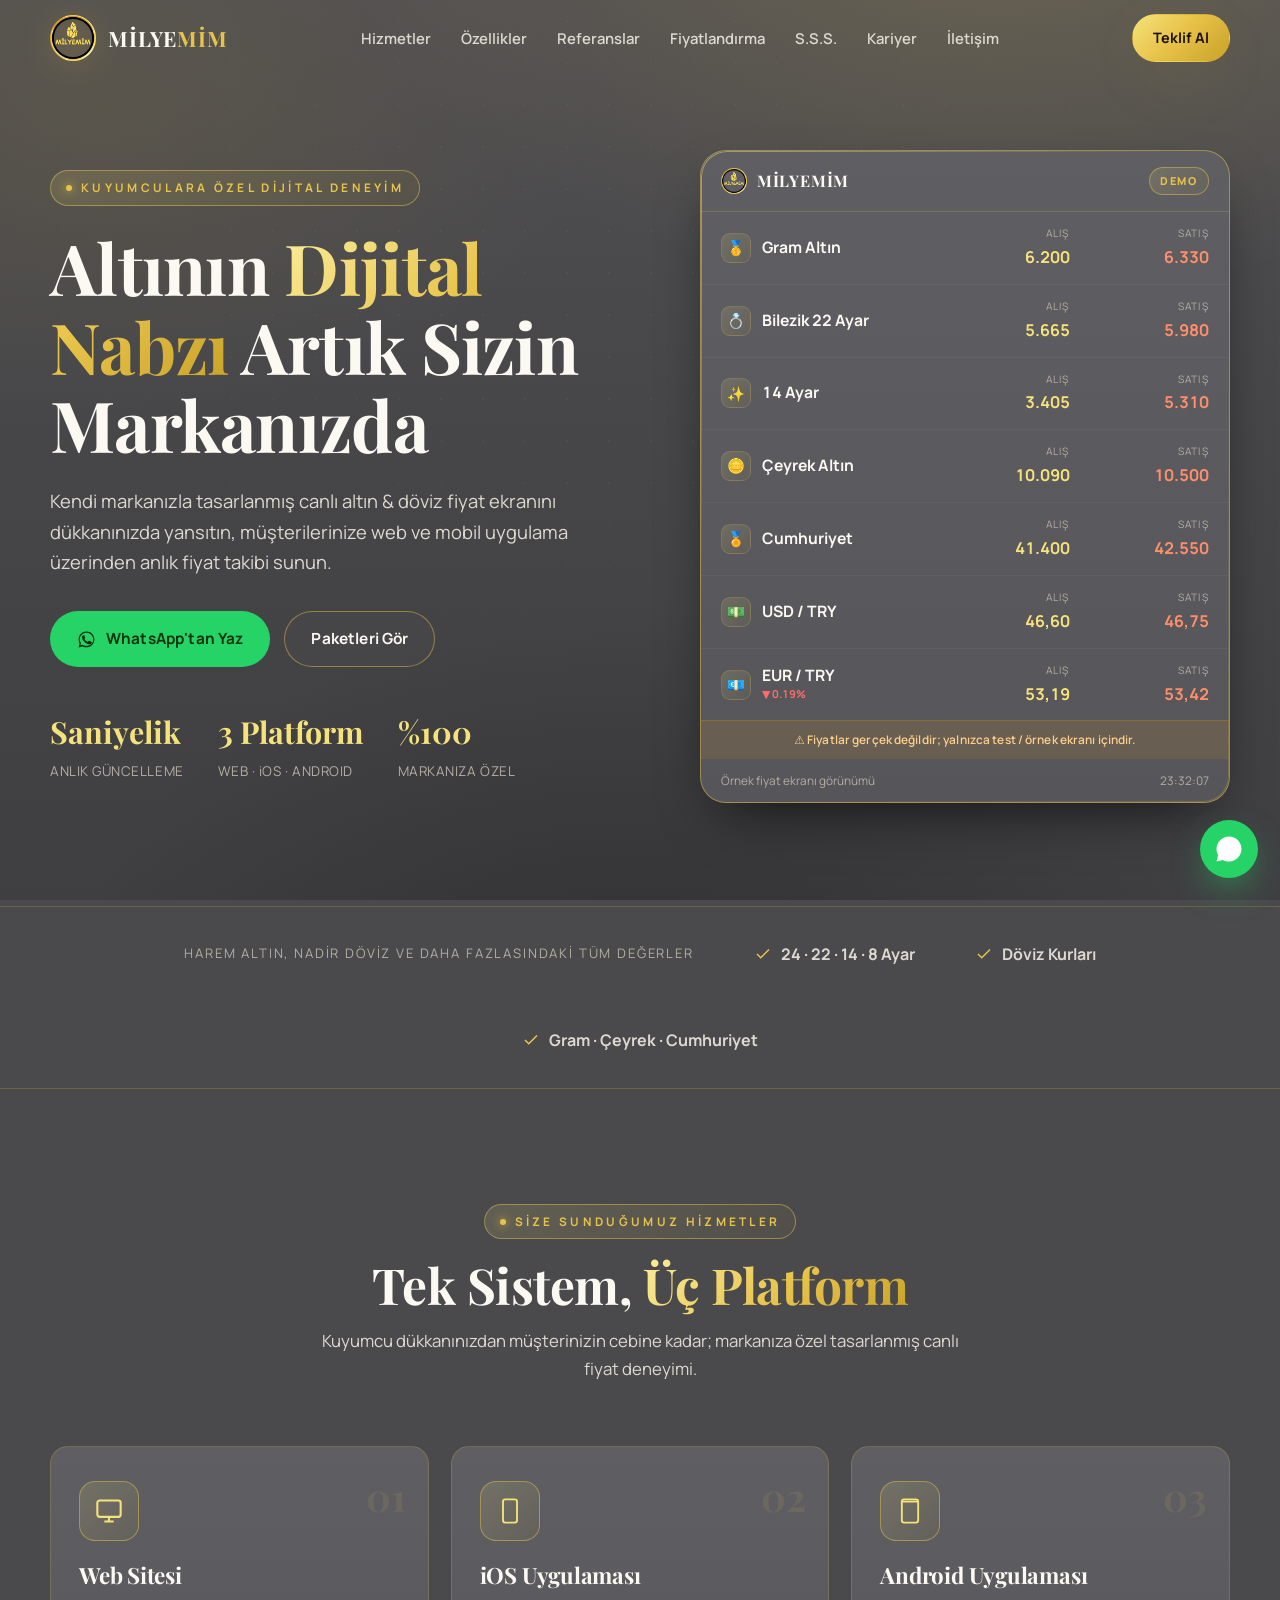
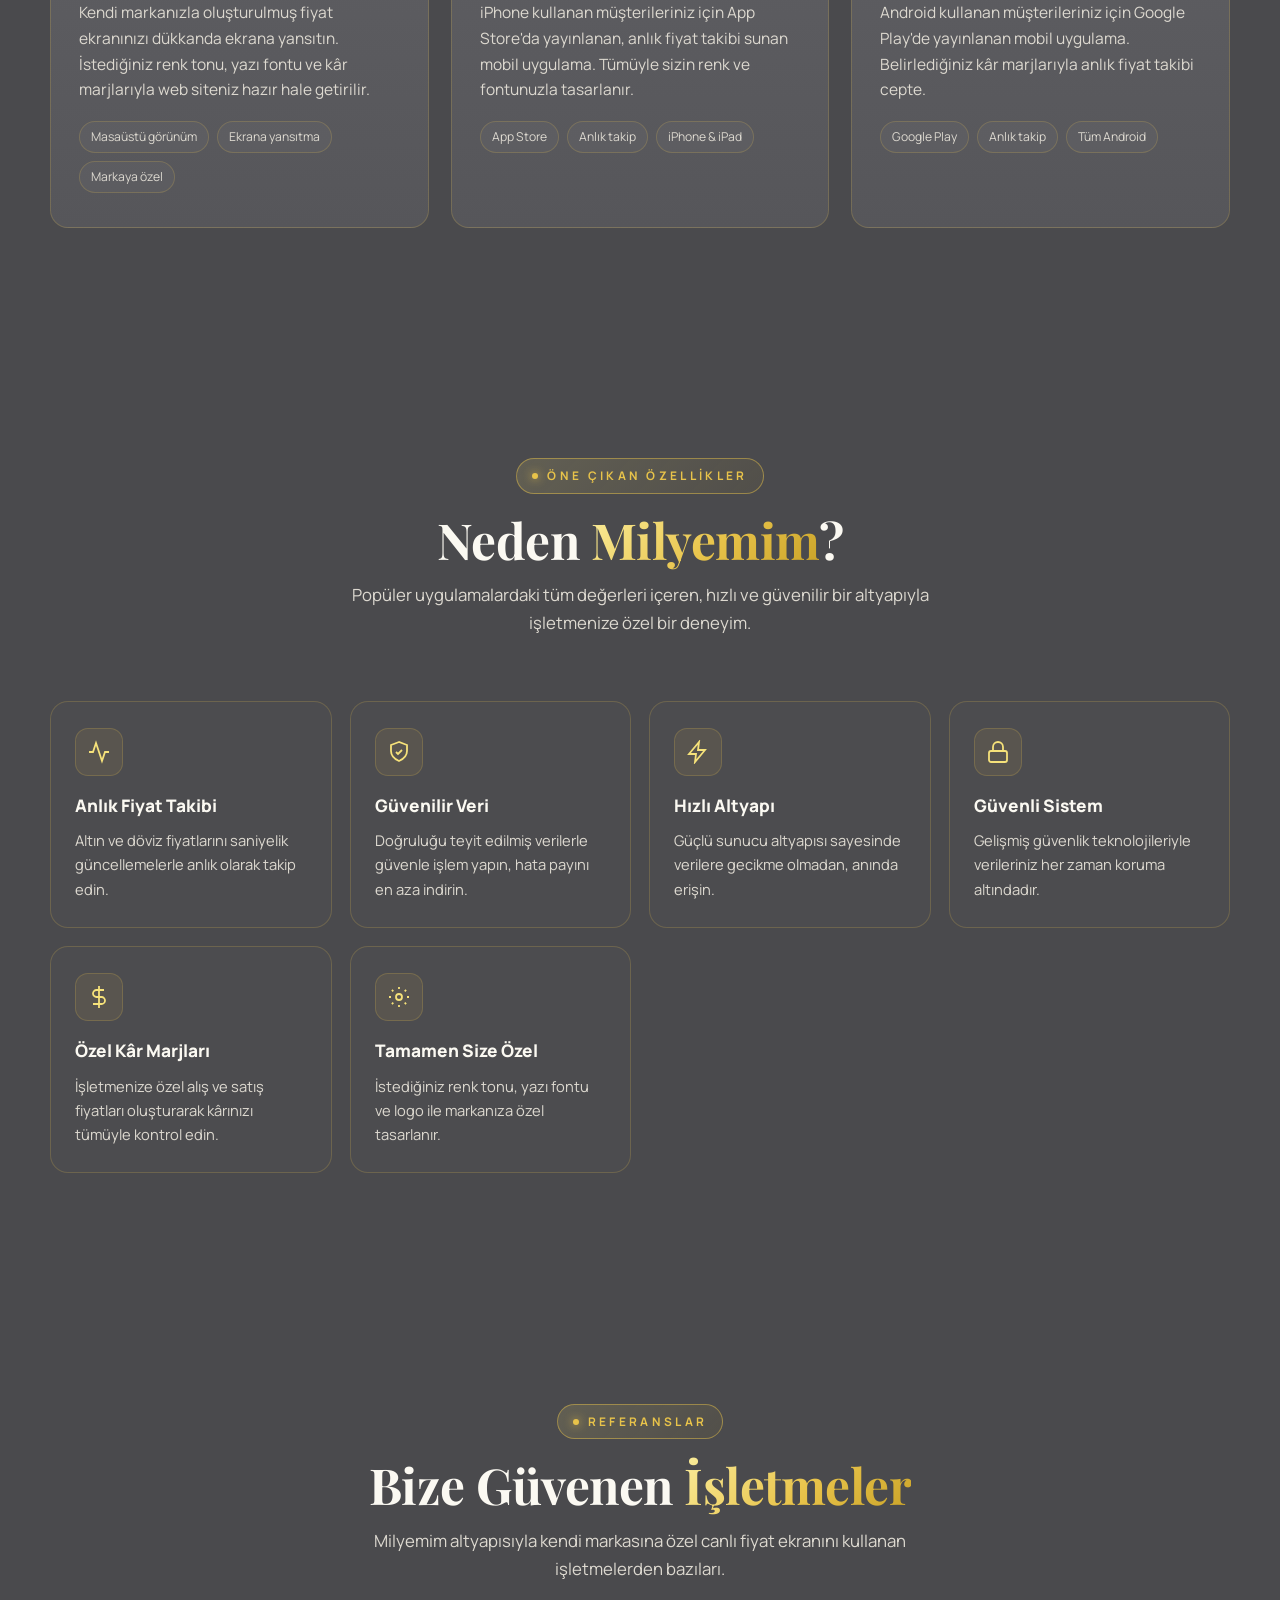
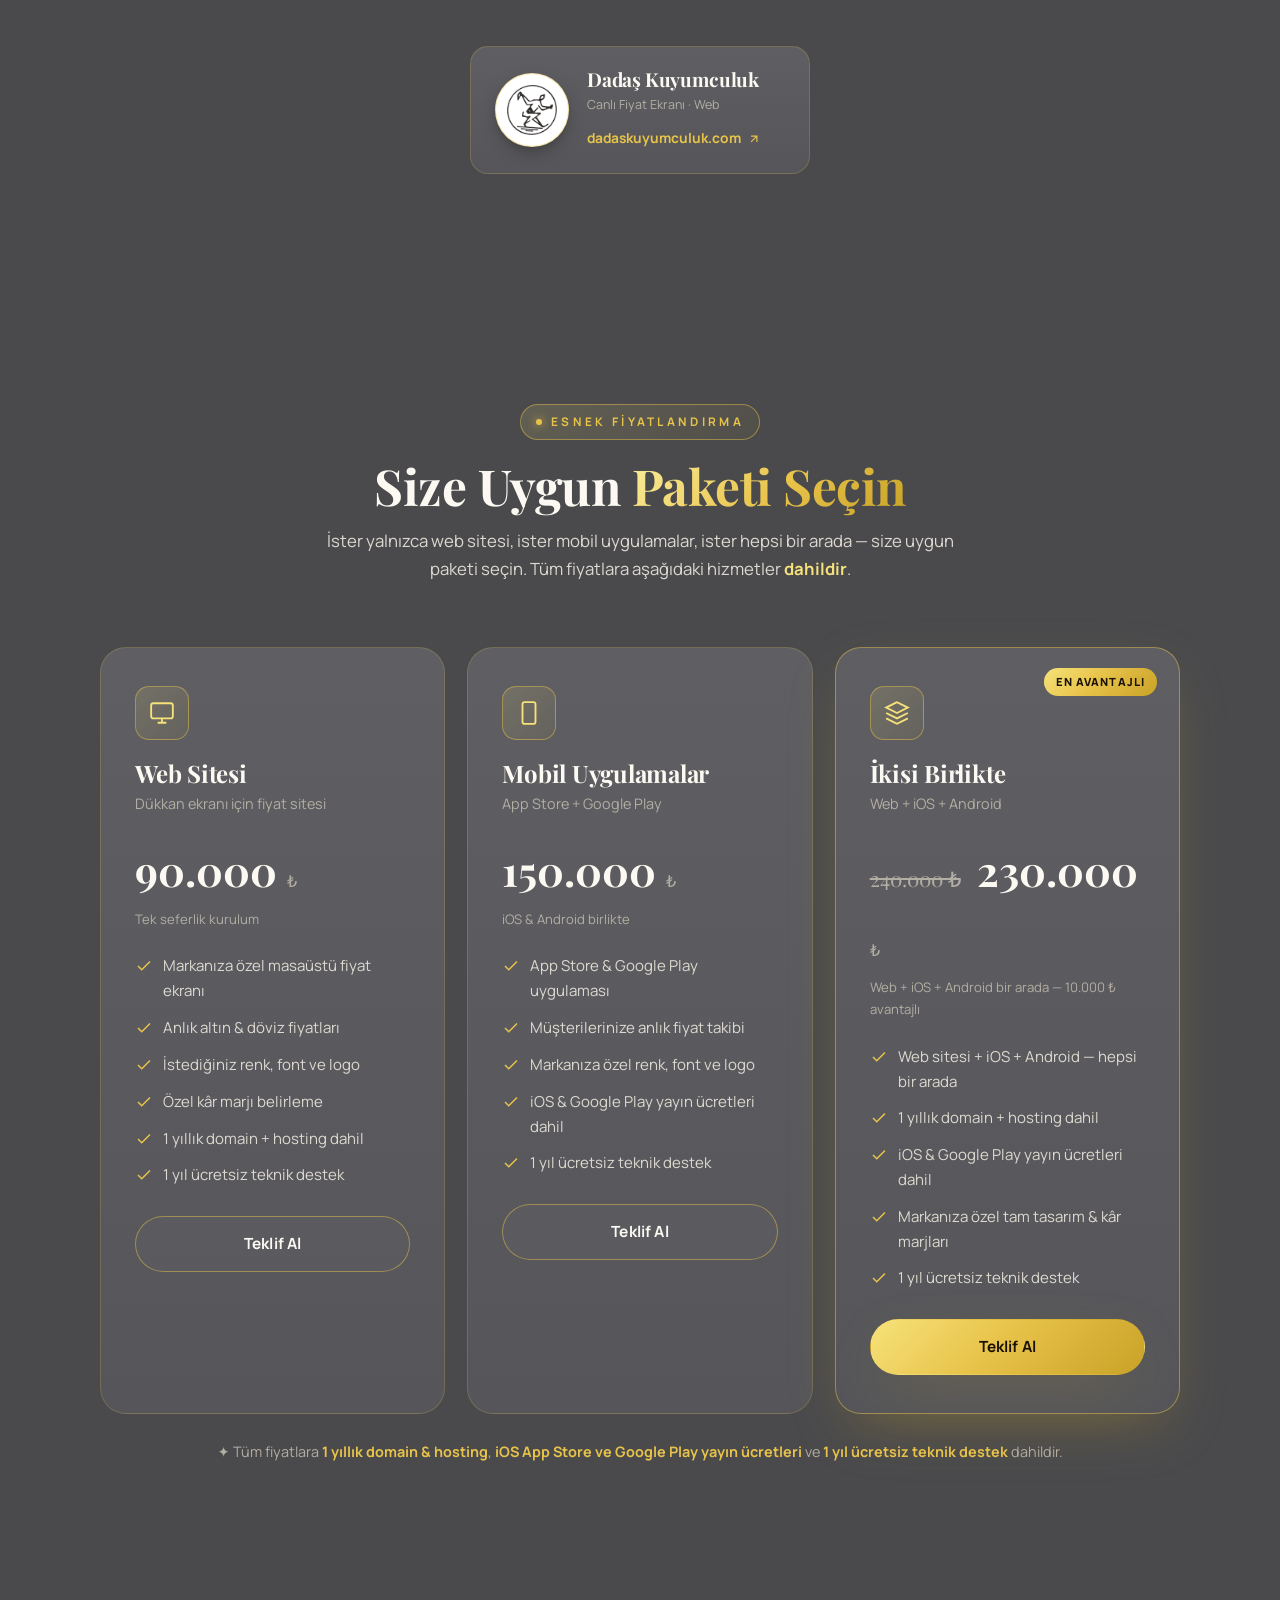
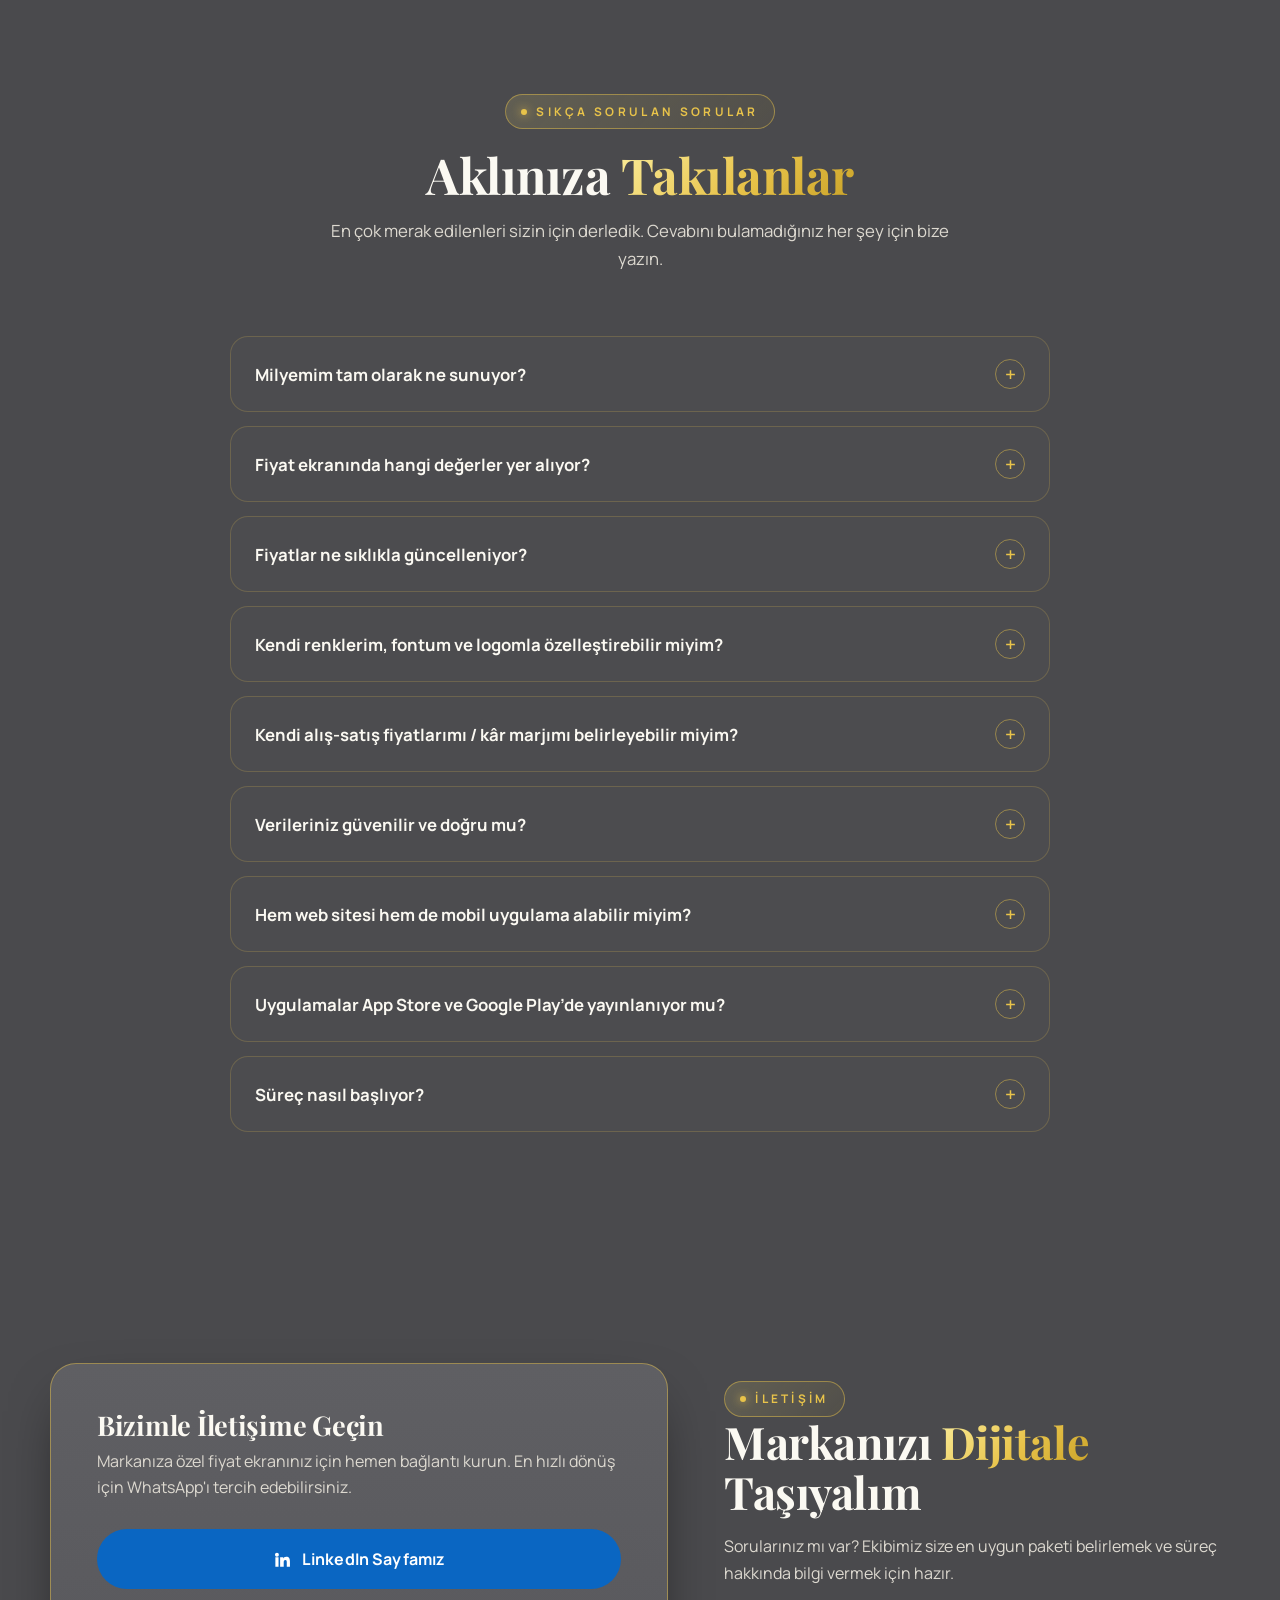
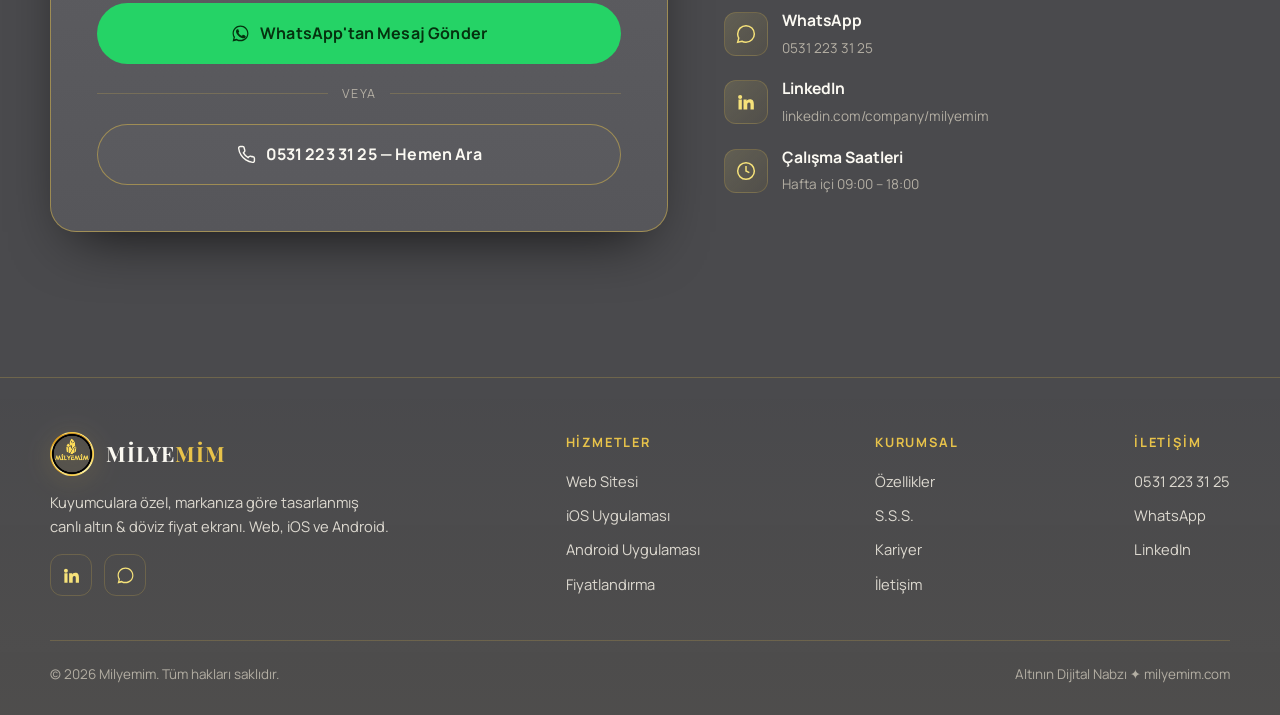
<file: index.html>
<!DOCTYPE html>
<html lang="tr">
<head>
<meta charset="UTF-8" />
<meta name="viewport" content="width=device-width, initial-scale=1.0" />
<title>Milyemim — Altının Dijital Nabzı | Kuyumculara Özel Canlı Fiyat Ekranı</title>
<meta name="description" content="Milyemim; kuyumculara özel, markanıza göre tasarlanmış canlı altın ve döviz fiyat ekranı. Web sitesi, iOS ve Android uygulaması ile saniyelik anlık fiyat takibi ve özel kâr marjları." />
<meta name="theme-color" content="#0a0a0b" />
<link rel="icon" type="image/png" href="favicon.png" />
<link rel="apple-touch-icon" href="favicon.png" />

<!-- Open Graph -->
<meta property="og:title" content="Milyemim — Altının Dijital Nabzı" />
<meta property="og:description" content="Kuyumculara özel canlı altın & döviz fiyat ekranı. Web sitesi, iOS ve Android uygulaması." />
<meta property="og:type" content="website" />
<meta property="og:image" content="favicon.png" />

<link rel="preconnect" href="https://fonts.googleapis.com" />
<link rel="preconnect" href="https://fonts.gstatic.com" crossorigin />
<link href="https://fonts.googleapis.com/css2?family=Manrope:wght@400;500;600;700;800&family=Playfair+Display:wght@600;700;800&display=swap" rel="stylesheet" />
<link rel="stylesheet" href="styles.css?v=2" />
</head>
<body>

<!-- ===================== NAV ===================== -->
<header class="nav" id="nav">
  <div class="wrap nav-inner">
    <a class="brand" href="index.html">
      <img src="logo-mark.png" alt="Milyemim logo" />
      <span class="name">MİLYE<span>MİM</span></span>
    </a>
    <nav class="nav-links" id="navLinks">
      <a href="#hizmetler">Hizmetler</a>
      <a href="#ozellikler">Özellikler</a>
      <a href="#referanslar">Referanslar</a>
      <a href="#fiyatlandirma">Fiyatlandırma</a>
      <a href="#sss">S.S.S.</a>
      <a href="kariyer.html">Kariyer</a>
      <a href="#iletisim">İletişim</a>
    </nav>
    <div class="nav-cta">
      <a class="btn btn-gold btn-desktop" href="https://wa.me/905312233125?text=Merhaba%2C%20Milyemim%20i%C3%A7in%20teklif%20almak%20istiyorum." target="_blank" rel="noopener">Teklif Al</a>
      <button class="burger" id="burger" aria-label="Menü">
        <span></span><span></span><span></span>
      </button>
    </div>
  </div>
</header>

<!-- ===================== HERO ===================== -->
<section class="hero" id="anasayfa">
  <div class="wrap hero-grid">
    <div class="hero-copy reveal">
      <span class="eyebrow">Kuyumculara Özel Dijital Deneyim</span>
      <h1>Altının <span class="gold-text">Dijital Nabzı</span> Artık Sizin Markanızda</h1>
      <p class="lead">Kendi markanızla tasarlanmış canlı altın &amp; döviz fiyat ekranını dükkanınızda yansıtın, müşterilerinize web ve mobil uygulama üzerinden anlık fiyat takibi sunun.</p>
      <div class="hero-actions">
        <a class="btn btn-wa" href="https://wa.me/905312233125?text=Merhaba%2C%20Milyemim%20fiyat%20ekran%C4%B1%20hakk%C4%B1nda%20bilgi%20almak%20istiyorum." target="_blank" rel="noopener">
          <svg viewBox="0 0 24 24" fill="currentColor"><path d="M17.5 14.4c-.3-.1-1.7-.8-1.9-.9-.3-.1-.5-.1-.7.1-.2.3-.7.9-.9 1.1-.2.2-.3.2-.6.1-1.7-.8-2.8-1.5-3.9-3.4-.3-.5.3-.5.8-1.5.1-.2 0-.4 0-.5-.1-.1-.7-1.6-.9-2.2-.2-.6-.5-.5-.7-.5h-.6c-.2 0-.5.1-.8.4-.3.3-1 1-1 2.5s1.1 2.9 1.2 3.1c.1.2 2.1 3.3 5.2 4.6 2 .8 2.7.9 3.7.8.6-.1 1.7-.7 2-1.4.2-.7.2-1.2.2-1.4-.1-.1-.3-.2-.6-.3z"/><path d="M12 2C6.5 2 2 6.5 2 12c0 1.8.5 3.5 1.3 5L2 22l5.1-1.3c1.4.8 3.1 1.2 4.9 1.2 5.5 0 10-4.5 10-10S17.5 2 12 2zm0 18c-1.6 0-3.1-.4-4.4-1.2l-.3-.2-3 .8.8-2.9-.2-.3C4 14.7 3.5 13.4 3.5 12 3.5 7.3 7.3 3.5 12 3.5S20.5 7.3 20.5 12 16.7 20 12 20z"/></svg>
          WhatsApp'tan Yaz
        </a>
        <a class="btn btn-ghost" href="#fiyatlandirma">Paketleri Gör</a>
      </div>
      <div class="hero-stats">
        <div class="stat"><strong>Saniyelik</strong><span>ANLIK GÜNCELLEME</span></div>
        <div class="stat"><strong>3 Platform</strong><span>WEB · iOS · ANDROID</span></div>
        <div class="stat"><strong>%100</strong><span>MARKANIZA ÖZEL</span></div>
      </div>
    </div>

    <!-- Canlı fiyat ekranı mockup -->
    <div class="hero-visual reveal">
      <div class="price-card">
        <div class="price-top">
          <div class="pt-brand"><img src="logo-mark.png" alt="" />MİLYEMİM</div>
          <span class="demo-badge">DEMO</span>
        </div>
        <div id="priceList"></div>
        <div class="price-warn">⚠ Fiyatlar gerçek değildir; yalnızca test / örnek ekranı içindir.</div>
        <div class="price-foot">
          <span>Örnek fiyat ekranı görünümü</span>
          <span id="clock">--:--:--</span>
        </div>
      </div>
    </div>
  </div>
</section>

<!-- ===================== GÜVEN ŞERİDİ ===================== -->
<div class="trust">
  <div class="wrap">
    <span>Harem Altın, Nadir Döviz ve daha fazlasındaki tüm değerler</span>
    <div class="tk"><svg viewBox="0 0 24 24" fill="none" stroke="currentColor" stroke-width="2"><path d="M20 6 9 17l-5-5"/></svg>24 · 22 · 14 · 8 Ayar</div>
    <div class="tk"><svg viewBox="0 0 24 24" fill="none" stroke="currentColor" stroke-width="2"><path d="M20 6 9 17l-5-5"/></svg>Döviz Kurları</div>
    <div class="tk"><svg viewBox="0 0 24 24" fill="none" stroke="currentColor" stroke-width="2"><path d="M20 6 9 17l-5-5"/></svg>Gram · Çeyrek · Cumhuriyet</div>
  </div>
</div>

<!-- ===================== HİZMETLER ===================== -->
<section id="hizmetler">
  <div class="wrap">
    <div class="section-head reveal">
      <span class="eyebrow">Size Sunduğumuz Hizmetler</span>
      <h2>Tek Sistem, <span class="gold-text">Üç Platform</span></h2>
      <p>Kuyumcu dükkanınızdan müşterinizin cebine kadar; markanıza özel tasarlanmış canlı fiyat deneyimi.</p>
    </div>
    <div class="cards">
      <div class="card reveal">
        <span class="num">01</span>
        <div class="c-ico"><svg viewBox="0 0 24 24" fill="none" stroke="currentColor" stroke-width="1.8"><rect x="2" y="3" width="20" height="14" rx="2"/><path d="M8 21h8M12 17v4"/></svg></div>
        <h3>Web Sitesi</h3>
        <p>Kendi markanızla oluşturulmuş fiyat ekranınızı dükkanda ekrana yansıtın. İstediğiniz renk tonu, yazı fontu ve kâr marjlarıyla web siteniz hazır hale getirilir.</p>
        <div class="c-tags"><span>Masaüstü görünüm</span><span>Ekrana yansıtma</span><span>Markaya özel</span></div>
      </div>
      <div class="card reveal">
        <span class="num">02</span>
        <div class="c-ico"><svg viewBox="0 0 24 24" fill="none" stroke="currentColor" stroke-width="1.6"><path d="M16 2H8a2 2 0 0 0-2 2v16a2 2 0 0 0 2 2h8a2 2 0 0 0 2-2V4a2 2 0 0 0-2-2z"/><path d="M12 18h.01"/></svg></div>
        <h3>iOS Uygulaması</h3>
        <p>iPhone kullanan müşterileriniz için App Store'da yayınlanan, anlık fiyat takibi sunan mobil uygulama. Tümüyle sizin renk ve fontunuzla tasarlanır.</p>
        <div class="c-tags"><span>App Store</span><span>Anlık takip</span><span>iPhone &amp; iPad</span></div>
      </div>
      <div class="card reveal">
        <span class="num">03</span>
        <div class="c-ico"><svg viewBox="0 0 24 24" fill="none" stroke="currentColor" stroke-width="1.6"><path d="M5 4v16a2 2 0 0 0 2 2h10a2 2 0 0 0 2-2V4M5 4a2 2 0 0 1 2-2h10a2 2 0 0 1 2 2M5 4h14M12 18h.01"/></svg></div>
        <h3>Android Uygulaması</h3>
        <p>Android kullanan müşterileriniz için Google Play'de yayınlanan mobil uygulama. Belirlediğiniz kâr marjlarıyla anlık fiyat takibi cepte.</p>
        <div class="c-tags"><span>Google Play</span><span>Anlık takip</span><span>Tüm Android</span></div>
      </div>
    </div>
  </div>
</section>

<!-- ===================== ÖZELLİKLER ===================== -->
<section id="ozellikler">
  <div class="wrap">
    <div class="section-head reveal">
      <span class="eyebrow">Öne Çıkan Özellikler</span>
      <h2>Neden <span class="gold-text">Milyemim</span>?</h2>
      <p>Popüler uygulamalardaki tüm değerleri içeren, hızlı ve güvenilir bir altyapıyla işletmenize özel bir deneyim.</p>
    </div>
    <div class="features-grid">
      <div class="feature reveal">
        <div class="f-ico"><svg viewBox="0 0 24 24" fill="none" stroke="currentColor" stroke-width="1.8"><path d="M22 12h-4l-3 9L9 3l-3 9H2"/></svg></div>
        <h4>Anlık Fiyat Takibi</h4>
        <p>Altın ve döviz fiyatlarını saniyelik güncellemelerle anlık olarak takip edin.</p>
      </div>
      <div class="feature reveal">
        <div class="f-ico"><svg viewBox="0 0 24 24" fill="none" stroke="currentColor" stroke-width="1.8"><path d="M9 12l2 2 4-4"/><path d="M12 2 4 5v6c0 5 3.5 8 8 10 4.5-2 8-5 8-10V5l-8-3z"/></svg></div>
        <h4>Güvenilir Veri</h4>
        <p>Doğruluğu teyit edilmiş verilerle güvenle işlem yapın, hata payını en aza indirin.</p>
      </div>
      <div class="feature reveal">
        <div class="f-ico"><svg viewBox="0 0 24 24" fill="none" stroke="currentColor" stroke-width="1.8"><path d="M13 2 3 14h7l-1 8 10-12h-7l1-8z"/></svg></div>
        <h4>Hızlı Altyapı</h4>
        <p>Güçlü sunucu altyapısı sayesinde verilere gecikme olmadan, anında erişin.</p>
      </div>
      <div class="feature reveal">
        <div class="f-ico"><svg viewBox="0 0 24 24" fill="none" stroke="currentColor" stroke-width="1.8"><rect x="3" y="11" width="18" height="11" rx="2"/><path d="M7 11V7a5 5 0 0 1 10 0v4"/></svg></div>
        <h4>Güvenli Sistem</h4>
        <p>Gelişmiş güvenlik teknolojileriyle verileriniz her zaman koruma altındadır.</p>
      </div>
      <div class="feature reveal">
        <div class="f-ico"><svg viewBox="0 0 24 24" fill="none" stroke="currentColor" stroke-width="1.8"><path d="M12 1v22M17 5H9.5a3.5 3.5 0 0 0 0 7h5a3.5 3.5 0 0 1 0 7H6"/></svg></div>
        <h4>Özel Kâr Marjları</h4>
        <p>İşletmenize özel alış ve satış fiyatları oluşturarak kârınızı tümüyle kontrol edin.</p>
      </div>
      <div class="feature reveal">
        <div class="f-ico"><svg viewBox="0 0 24 24" fill="none" stroke="currentColor" stroke-width="1.8"><circle cx="12" cy="12" r="3"/><path d="M12 2v2M12 20v2M4.9 4.9l1.4 1.4M17.7 17.7l1.4 1.4M2 12h2M20 12h2M4.9 19.1l1.4-1.4M17.7 6.3l1.4-1.4"/></svg></div>
        <h4>Tamamen Size Özel</h4>
        <p>İstediğiniz renk tonu, yazı fontu ve logo ile markanıza özel tasarlanır.</p>
      </div>
    </div>
  </div>
</section>

<!-- ===================== REFERANSLAR ===================== -->
<section id="referanslar">
  <div class="wrap">
    <div class="section-head reveal">
      <span class="eyebrow">Referanslar</span>
      <h2>Bize Güvenen <span class="gold-text">İşletmeler</span></h2>
      <p>Milyemim altyapısıyla kendi markasına özel canlı fiyat ekranını kullanan işletmelerden bazıları.</p>
    </div>
    <div class="ref-grid">
      <a class="ref-card reveal" href="https://dadaskuyumculuk.com" target="_blank" rel="noopener">
        <div class="ref-logo"><img src="ref-dadas.png" alt="Dadaş Kuyumculuk logo" /></div>
        <div class="ref-info">
          <h3>Dadaş Kuyumculuk</h3>
          <span class="ref-tag">Canlı Fiyat Ekranı · Web</span>
          <span class="ref-link">dadaskuyumculuk.com
            <svg viewBox="0 0 24 24" fill="none" stroke="currentColor" stroke-width="2"><path d="M7 17 17 7M7 7h10v10"/></svg>
          </span>
        </div>
      </a>
    </div>
  </div>
</section>

<!-- ===================== FİYATLANDIRMA ===================== -->
<section id="fiyatlandirma">
  <div class="wrap">
    <div class="section-head reveal">
      <span class="eyebrow">Esnek Fiyatlandırma</span>
      <h2>Size Uygun <span class="gold-text">Paketi Seçin</span></h2>
      <p>İster yalnızca web sitesi, ister mobil uygulamalar, ister hepsi bir arada — size uygun paketi seçin. Tüm fiyatlara aşağıdaki hizmetler <strong style="color:var(--gold-1)">dahildir</strong>.</p>
    </div>
    <div class="pricing-grid">
      <div class="plan reveal">
        <div class="p-ico"><svg viewBox="0 0 24 24" fill="none" stroke="currentColor" stroke-width="1.7"><rect x="2" y="3" width="20" height="14" rx="2"/><path d="M8 21h8M12 17v4"/></svg></div>
        <h3>Web Sitesi</h3>
        <p class="p-sub">Dükkan ekranı için fiyat sitesi</p>
        <div class="p-price">90.000 <small>₺</small></div>
        <p class="p-note">Tek seferlik kurulum</p>
        <ul class="p-feats">
          <li><svg viewBox="0 0 24 24" fill="none" stroke="currentColor" stroke-width="2"><path d="M20 6 9 17l-5-5"/></svg>Markanıza özel masaüstü fiyat ekranı</li>
          <li><svg viewBox="0 0 24 24" fill="none" stroke="currentColor" stroke-width="2"><path d="M20 6 9 17l-5-5"/></svg>Anlık altın &amp; döviz fiyatları</li>
          <li><svg viewBox="0 0 24 24" fill="none" stroke="currentColor" stroke-width="2"><path d="M20 6 9 17l-5-5"/></svg>İstediğiniz renk, font ve logo</li>
          <li><svg viewBox="0 0 24 24" fill="none" stroke="currentColor" stroke-width="2"><path d="M20 6 9 17l-5-5"/></svg>Özel kâr marjı belirleme</li>
          <li><svg viewBox="0 0 24 24" fill="none" stroke="currentColor" stroke-width="2"><path d="M20 6 9 17l-5-5"/></svg>1 yıllık domain + hosting dahil</li>
          <li><svg viewBox="0 0 24 24" fill="none" stroke="currentColor" stroke-width="2"><path d="M20 6 9 17l-5-5"/></svg>1 yıl ücretsiz teknik destek</li>
        </ul>
        <a class="btn btn-ghost" href="https://wa.me/905312233125?text=Merhaba%2C%20Milyemim%20Web%20Sitesi%20paketi%20i%C3%A7in%20teklif%20almak%20istiyorum." target="_blank" rel="noopener">Teklif Al</a>
      </div>

      <div class="plan reveal">
        <div class="p-ico"><svg viewBox="0 0 24 24" fill="none" stroke="currentColor" stroke-width="1.7"><path d="M16 2H8a2 2 0 0 0-2 2v16a2 2 0 0 0 2 2h8a2 2 0 0 0 2-2V4a2 2 0 0 0-2-2z"/><path d="M12 18h.01"/></svg></div>
        <h3>Mobil Uygulamalar</h3>
        <p class="p-sub">App Store + Google Play</p>
        <div class="p-price">150.000 <small>₺</small></div>
        <p class="p-note">iOS &amp; Android birlikte</p>
        <ul class="p-feats">
          <li><svg viewBox="0 0 24 24" fill="none" stroke="currentColor" stroke-width="2"><path d="M20 6 9 17l-5-5"/></svg>App Store &amp; Google Play uygulaması</li>
          <li><svg viewBox="0 0 24 24" fill="none" stroke="currentColor" stroke-width="2"><path d="M20 6 9 17l-5-5"/></svg>Müşterilerinize anlık fiyat takibi</li>
          <li><svg viewBox="0 0 24 24" fill="none" stroke="currentColor" stroke-width="2"><path d="M20 6 9 17l-5-5"/></svg>Markanıza özel renk, font ve logo</li>
          <li><svg viewBox="0 0 24 24" fill="none" stroke="currentColor" stroke-width="2"><path d="M20 6 9 17l-5-5"/></svg>iOS &amp; Google Play yayın ücretleri dahil</li>
          <li><svg viewBox="0 0 24 24" fill="none" stroke="currentColor" stroke-width="2"><path d="M20 6 9 17l-5-5"/></svg>1 yıl ücretsiz teknik destek</li>
        </ul>
        <a class="btn btn-ghost" href="https://wa.me/905312233125?text=Merhaba%2C%20Milyemim%20Mobil%20Uygulama%20paketi%20i%C3%A7in%20teklif%20almak%20istiyorum." target="_blank" rel="noopener">Teklif Al</a>
      </div>

      <div class="plan featured reveal">
        <div class="p-ico"><svg viewBox="0 0 24 24" fill="none" stroke="currentColor" stroke-width="1.7"><path d="M12 2 2 7l10 5 10-5-10-5zM2 17l10 5 10-5M2 12l10 5 10-5"/></svg></div>
        <h3>İkisi Birlikte</h3>
        <p class="p-sub">Web + iOS + Android</p>
        <div class="p-price"><s class="p-old">240.000&nbsp;₺</s> 230.000 <small>₺</small></div>
        <p class="p-note">Web + iOS + Android bir arada — 10.000&nbsp;₺ avantajlı</p>
        <ul class="p-feats">
          <li><svg viewBox="0 0 24 24" fill="none" stroke="currentColor" stroke-width="2"><path d="M20 6 9 17l-5-5"/></svg>Web sitesi + iOS + Android — hepsi bir arada</li>
          <li><svg viewBox="0 0 24 24" fill="none" stroke="currentColor" stroke-width="2"><path d="M20 6 9 17l-5-5"/></svg>1 yıllık domain + hosting dahil</li>
          <li><svg viewBox="0 0 24 24" fill="none" stroke="currentColor" stroke-width="2"><path d="M20 6 9 17l-5-5"/></svg>iOS &amp; Google Play yayın ücretleri dahil</li>
          <li><svg viewBox="0 0 24 24" fill="none" stroke="currentColor" stroke-width="2"><path d="M20 6 9 17l-5-5"/></svg>Markanıza özel tam tasarım &amp; kâr marjları</li>
          <li><svg viewBox="0 0 24 24" fill="none" stroke="currentColor" stroke-width="2"><path d="M20 6 9 17l-5-5"/></svg>1 yıl ücretsiz teknik destek</li>
        </ul>
        <a class="btn btn-gold" href="https://wa.me/905312233125?text=Merhaba%2C%20Milyemim%20t%C3%BCm%20paket%20(Web%20%2B%20iOS%20%2B%20Android)%20i%C3%A7in%20teklif%20almak%20istiyorum." target="_blank" rel="noopener">Teklif Al</a>
      </div>
    </div>
    <p class="pricing-note">✦ Tüm fiyatlara <strong style="color:var(--gold-2)">1 yıllık domain &amp; hosting</strong>, <strong style="color:var(--gold-2)">iOS App Store ve Google Play yayın ücretleri</strong> ve <strong style="color:var(--gold-2)">1 yıl ücretsiz teknik destek</strong> dahildir.</p>
  </div>
</section>

<!-- ===================== SSS ===================== -->
<section id="sss">
  <div class="wrap">
    <div class="section-head reveal">
      <span class="eyebrow">Sıkça Sorulan Sorular</span>
      <h2>Aklınıza <span class="gold-text">Takılanlar</span></h2>
      <p>En çok merak edilenleri sizin için derledik. Cevabını bulamadığınız her şey için bize yazın.</p>
    </div>
    <div class="faq-wrap" id="faq">
      <!-- JS ile doldurulur -->
    </div>
  </div>
</section>

<!-- ===================== İLETİŞİM ===================== -->
<section id="iletisim">
  <div class="wrap contact-grid">
    <div class="contact-card reveal">
      <h3>Bizimle İletişime Geçin</h3>
      <p class="cc-sub">Markanıza özel fiyat ekranınız için hemen bağlantı kurun. En hızlı dönüş için WhatsApp'ı tercih edebilirsiniz.</p>
      <div class="contact-actions">
        <a class="btn btn-linkedin" href="https://www.linkedin.com/company/milyemim" target="_blank" rel="noopener">
          <svg viewBox="0 0 24 24" fill="currentColor"><path d="M4.98 3.5a2.5 2.5 0 1 1 0 5 2.5 2.5 0 0 1 0-5zM3 9h4v12H3zM9 9h3.8v1.7h.05c.53-1 1.83-2.05 3.77-2.05 4.03 0 4.78 2.65 4.78 6.1V21h-4v-5.4c0-1.3 0-2.95-1.8-2.95-1.8 0-2.08 1.4-2.08 2.85V21H9z"/></svg>
          LinkedIn Sayfamız
        </a>
        <a class="btn btn-wa" href="https://wa.me/905312233125?text=Merhaba%2C%20Milyemim%20hakk%C4%B1nda%20bilgi%20almak%20istiyorum." target="_blank" rel="noopener">
          <svg viewBox="0 0 24 24" fill="currentColor"><path d="M17.5 14.4c-.3-.1-1.7-.8-1.9-.9-.3-.1-.5-.1-.7.1-.2.3-.7.9-.9 1.1-.2.2-.3.2-.6.1-1.7-.8-2.8-1.5-3.9-3.4-.3-.5.3-.5.8-1.5.1-.2 0-.4 0-.5-.1-.1-.7-1.6-.9-2.2-.2-.6-.5-.5-.7-.5h-.6c-.2 0-.5.1-.8.4-.3.3-1 1-1 2.5s1.1 2.9 1.2 3.1c.1.2 2.1 3.3 5.2 4.6 2 .8 2.7.9 3.7.8.6-.1 1.7-.7 2-1.4.2-.7.2-1.2.2-1.4-.1-.1-.3-.2-.6-.3z"/><path d="M12 2C6.5 2 2 6.5 2 12c0 1.8.5 3.5 1.3 5L2 22l5.1-1.3c1.4.8 3.1 1.2 4.9 1.2 5.5 0 10-4.5 10-10S17.5 2 12 2zm0 18c-1.6 0-3.1-.4-4.4-1.2l-.3-.2-3 .8.8-2.9-.2-.3C4 14.7 3.5 13.4 3.5 12 3.5 7.3 7.3 3.5 12 3.5S20.5 7.3 20.5 12 16.7 20 12 20z"/></svg>
          WhatsApp'tan Mesaj Gönder
        </a>
        <div class="contact-divider">VEYA</div>
        <a class="btn btn-call" href="tel:+905312233125">
          <svg viewBox="0 0 24 24" fill="none" stroke="currentColor" stroke-width="1.8"><path d="M22 16.9v3a2 2 0 0 1-2.2 2 19.8 19.8 0 0 1-8.6-3.1 19.5 19.5 0 0 1-6-6 19.8 19.8 0 0 1-3.1-8.7A2 2 0 0 1 4.1 2h3a2 2 0 0 1 2 1.7c.1 1 .4 1.9.7 2.8a2 2 0 0 1-.5 2.1L8.1 9.9a16 16 0 0 0 6 6l1.3-1.3a2 2 0 0 1 2.1-.4c.9.3 1.8.6 2.8.7a2 2 0 0 1 1.7 2z"/></svg>
          0531 223 31 25 — Hemen Ara
        </a>
      </div>
    </div>

    <div class="contact-side reveal">
      <span class="eyebrow">İletişim</span>
      <h2>Markanızı <span class="gold-text">Dijitale</span> Taşıyalım</h2>
      <p>Sorularınız mı var? Ekibimiz size en uygun paketi belirlemek ve süreç hakkında bilgi vermek için hazır.</p>
      <div class="cs-item">
        <div class="csi"><svg viewBox="0 0 24 24" fill="none" stroke="currentColor" stroke-width="1.8"><path d="M12 2C6.5 2 2 6.5 2 12c0 1.8.5 3.5 1.3 5L2 22l5.1-1.3c1.4.8 3.1 1.2 4.9 1.2 5.5 0 10-4.5 10-10S17.5 2 12 2z"/></svg></div>
        <div><b>WhatsApp</b><span>0531 223 31 25</span></div>
      </div>
      <div class="cs-item">
        <div class="csi"><svg viewBox="0 0 24 24" fill="currentColor"><path d="M4.98 3.5a2.5 2.5 0 1 1 0 5 2.5 2.5 0 0 1 0-5zM3 9h4v12H3zM9 9h3.8v1.7h.05c.53-1 1.83-2.05 3.77-2.05 4.03 0 4.78 2.65 4.78 6.1V21h-4v-5.4c0-1.3 0-2.95-1.8-2.95-1.8 0-2.08 1.4-2.08 2.85V21H9z"/></svg></div>
        <div><b>LinkedIn</b><span>linkedin.com/company/milyemim</span></div>
      </div>
      <div class="cs-item">
        <div class="csi"><svg viewBox="0 0 24 24" fill="none" stroke="currentColor" stroke-width="1.8"><circle cx="12" cy="12" r="10"/><path d="M12 6v6l4 2"/></svg></div>
        <div><b>Çalışma Saatleri</b><span>Hafta içi 09:00 – 18:00</span></div>
      </div>
    </div>
  </div>
</section>

<!-- ===================== FOOTER ===================== -->
<footer class="site">
  <div class="wrap">
    <div class="foot-grid">
      <div class="foot-brand">
        <a class="brand" href="index.html">
          <img src="logo-mark.png" alt="Milyemim" style="width:44px;height:44px" />
          <span class="name">MİLYE<span>MİM</span></span>
        </a>
        <p>Kuyumculara özel, markanıza göre tasarlanmış canlı altın &amp; döviz fiyat ekranı. Web, iOS ve Android.</p>
        <div class="foot-social">
          <a href="https://www.linkedin.com/company/milyemim" target="_blank" rel="noopener" aria-label="LinkedIn"><svg viewBox="0 0 24 24" fill="currentColor"><path d="M4.98 3.5a2.5 2.5 0 1 1 0 5 2.5 2.5 0 0 1 0-5zM3 9h4v12H3zM9 9h3.8v1.7h.05c.53-1 1.83-2.05 3.77-2.05 4.03 0 4.78 2.65 4.78 6.1V21h-4v-5.4c0-1.3 0-2.95-1.8-2.95-1.8 0-2.08 1.4-2.08 2.85V21H9z"/></svg></a>
          <a href="https://wa.me/905312233125" target="_blank" rel="noopener" aria-label="WhatsApp"><svg viewBox="0 0 24 24" fill="currentColor"><path d="M12 2C6.5 2 2 6.5 2 12c0 1.8.5 3.5 1.3 5L2 22l5.1-1.3c1.4.8 3.1 1.2 4.9 1.2 5.5 0 10-4.5 10-10S17.5 2 12 2zm0 18c-1.6 0-3.1-.4-4.4-1.2l-.3-.2-3 .8.8-2.9-.2-.3C4 14.7 3.5 13.4 3.5 12 3.5 7.3 7.3 3.5 12 3.5S20.5 7.3 20.5 12 16.7 20 12 20z"/></svg></a>
        </div>
      </div>
      <div class="foot-col">
        <h5>Hizmetler</h5>
        <a href="#hizmetler">Web Sitesi</a>
        <a href="#hizmetler">iOS Uygulaması</a>
        <a href="#hizmetler">Android Uygulaması</a>
        <a href="#fiyatlandirma">Fiyatlandırma</a>
      </div>
      <div class="foot-col">
        <h5>Kurumsal</h5>
        <a href="#ozellikler">Özellikler</a>
        <a href="#sss">S.S.S.</a>
        <a href="kariyer.html">Kariyer</a>
        <a href="#iletisim">İletişim</a>
      </div>
      <div class="foot-col">
        <h5>İletişim</h5>
        <a href="tel:+905312233125">0531 223 31 25</a>
        <a href="https://wa.me/905312233125" target="_blank" rel="noopener">WhatsApp</a>
        <a href="https://www.linkedin.com/company/milyemim" target="_blank" rel="noopener">LinkedIn</a>
      </div>
    </div>
    <div class="foot-bottom">
      <span>© <span id="year">2026</span> Milyemim. Tüm hakları saklıdır.</span>
      <span>Altının Dijital Nabzı ✦ milyemim.com</span>
    </div>
  </div>
</footer>

<!-- Yüzen WhatsApp butonu -->
<a class="wa-float" href="https://wa.me/905312233125?text=Merhaba%2C%20Milyemim%20hakk%C4%B1nda%20bilgi%20almak%20istiyorum." target="_blank" rel="noopener" aria-label="WhatsApp'tan yaz">
  <svg viewBox="0 0 24 24" fill="currentColor"><path d="M17.5 14.4c-.3-.1-1.7-.8-1.9-.9-.3-.1-.5-.1-.7.1-.2.3-.7.9-.9 1.1-.2.2-.3.2-.6.1-1.7-.8-2.8-1.5-3.9-3.4-.3-.5.3-.5.8-1.5.1-.2 0-.4 0-.5-.1-.1-.7-1.6-.9-2.2-.2-.6-.5-.5-.7-.5h-.6c-.2 0-.5.1-.8.4-.3.3-1 1-1 2.5s1.1 2.9 1.2 3.1c.1.2 2.1 3.3 5.2 4.6 2 .8 2.7.9 3.7.8.6-.1 1.7-.7 2-1.4.2-.7.2-1.2.2-1.4-.1-.1-.3-.2-.6-.3z"/><path d="M12 2C6.5 2 2 6.5 2 12c0 1.8.5 3.5 1.3 5L2 22l5.1-1.3c1.4.8 3.1 1.2 4.9 1.2 5.5 0 10-4.5 10-10S17.5 2 12 2z"/></svg>
</a>

<script src="script.js?v=2"></script>
</body>
</html>
</file>
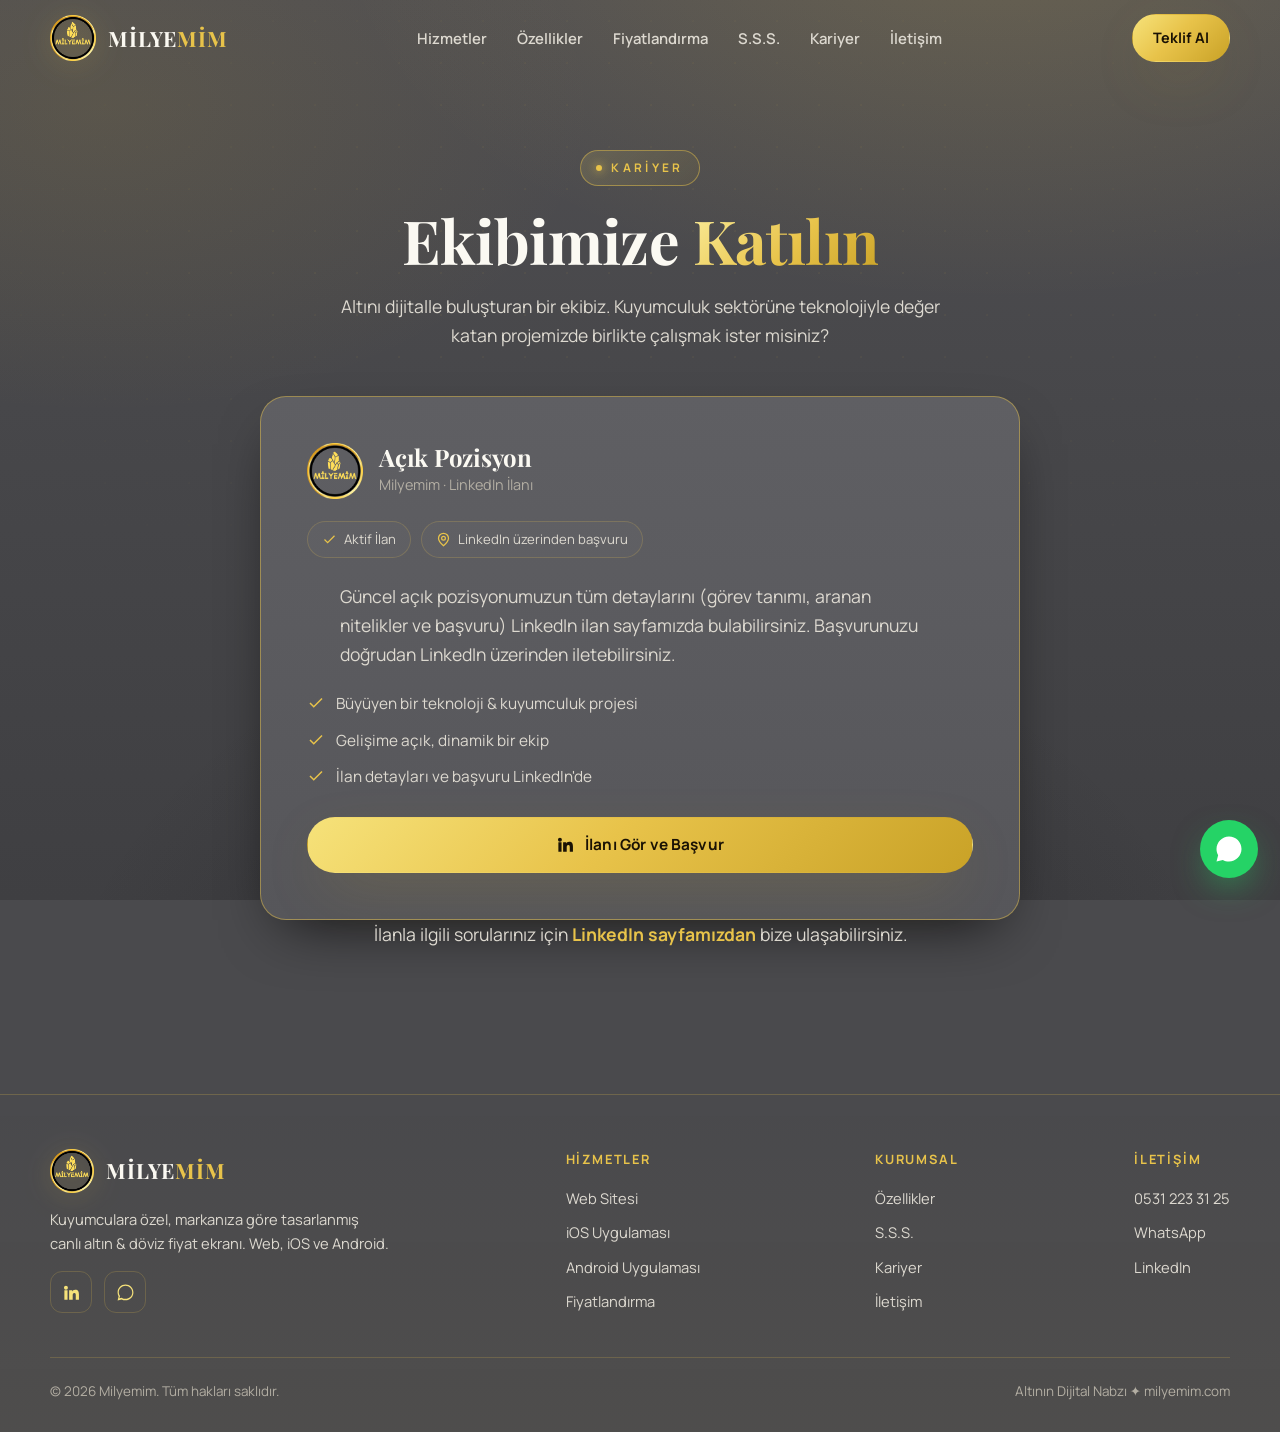
<file: kariyer.html>
<!DOCTYPE html>
<html lang="tr">
<head>
<meta charset="UTF-8" />
<meta name="viewport" content="width=device-width, initial-scale=1.0" />
<title>Kariyer — Milyemim | Bize Katılın</title>
<meta name="description" content="Milyemim ekibine katılın. Açık pozisyonlarımız ve LinkedIn üzerinden başvuru bağlantısı." />
<meta name="theme-color" content="#0a0a0b" />
<link rel="icon" type="image/png" href="favicon.png" />
<link rel="apple-touch-icon" href="favicon.png" />
<link rel="preconnect" href="https://fonts.googleapis.com" />
<link rel="preconnect" href="https://fonts.gstatic.com" crossorigin />
<link href="https://fonts.googleapis.com/css2?family=Manrope:wght@400;500;600;700;800&family=Playfair+Display:wght@600;700;800&display=swap" rel="stylesheet" />
<link rel="stylesheet" href="styles.css?v=2" />
</head>
<body>

<!-- ===================== NAV ===================== -->
<header class="nav scrolled" id="nav">
  <div class="wrap nav-inner">
    <a class="brand" href="index.html">
      <img src="logo-mark.png" alt="Milyemim logo" />
      <span class="name">MİLYE<span>MİM</span></span>
    </a>
    <nav class="nav-links" id="navLinks">
      <a href="index.html#hizmetler">Hizmetler</a>
      <a href="index.html#ozellikler">Özellikler</a>
      <a href="index.html#fiyatlandirma">Fiyatlandırma</a>
      <a href="index.html#sss">S.S.S.</a>
      <a href="kariyer.html">Kariyer</a>
      <a href="index.html#iletisim">İletişim</a>
    </nav>
    <div class="nav-cta">
      <a class="btn btn-gold btn-desktop" href="https://wa.me/905312233125?text=Merhaba%2C%20Milyemim%20i%C3%A7in%20teklif%20almak%20istiyorum." target="_blank" rel="noopener">Teklif Al</a>
      <button class="burger" id="burger" aria-label="Menü"><span></span><span></span><span></span></button>
    </div>
  </div>
</header>

<!-- ===================== KARİYER HERO ===================== -->
<section class="page-hero">
  <div class="wrap">
    <span class="eyebrow reveal">Kariyer</span>
    <h1 class="reveal">Ekibimize <span class="gold-text">Katılın</span></h1>
    <p class="reveal">Altını dijitalle buluşturan bir ekibiz. Kuyumculuk sektörüne teknolojiyle değer katan projemizde birlikte çalışmak ister misiniz?</p>

    <!-- Açık pozisyon kartı -->
    <div class="job-card reveal">
      <div class="jc-head">
        <img src="logo-mark.png" alt="Milyemim" />
        <div>
          <h3>Açık Pozisyon</h3>
          <span>Milyemim · LinkedIn İlanı</span>
        </div>
      </div>
      <div class="job-meta">
        <span><svg viewBox="0 0 24 24" fill="none" stroke="currentColor" stroke-width="2"><path d="M20 6 9 17l-5-5"/></svg>Aktif İlan</span>
        <span><svg viewBox="0 0 24 24" fill="none" stroke="currentColor" stroke-width="2"><circle cx="12" cy="10" r="3"/><path d="M12 2a8 8 0 0 0-8 8c0 5.4 8 12 8 12s8-6.6 8-12a8 8 0 0 0-8-8z"/></svg>LinkedIn üzerinden başvuru</span>
      </div>
      <p class="jc-desc">Güncel açık pozisyonumuzun tüm detaylarını (görev tanımı, aranan nitelikler ve başvuru) LinkedIn ilan sayfamızda bulabilirsiniz. Başvurunuzu doğrudan LinkedIn üzerinden iletebilirsiniz.</p>
      <ul class="jc-list">
        <li><svg viewBox="0 0 24 24" fill="none" stroke="currentColor" stroke-width="2"><path d="M20 6 9 17l-5-5"/></svg>Büyüyen bir teknoloji &amp; kuyumculuk projesi</li>
        <li><svg viewBox="0 0 24 24" fill="none" stroke="currentColor" stroke-width="2"><path d="M20 6 9 17l-5-5"/></svg>Gelişime açık, dinamik bir ekip</li>
        <li><svg viewBox="0 0 24 24" fill="none" stroke="currentColor" stroke-width="2"><path d="M20 6 9 17l-5-5"/></svg>İlan detayları ve başvuru LinkedIn'de</li>
      </ul>
      <a class="btn btn-gold" href="https://www.linkedin.com/jobs/view/4432302767" target="_blank" rel="noopener" style="width:100%;justify-content:center;">
        <svg viewBox="0 0 24 24" fill="currentColor"><path d="M4.98 3.5a2.5 2.5 0 1 1 0 5 2.5 2.5 0 0 1 0-5zM3 9h4v12H3zM9 9h3.8v1.7h.05c.53-1 1.83-2.05 3.77-2.05 4.03 0 4.78 2.65 4.78 6.1V21h-4v-5.4c0-1.3 0-2.95-1.8-2.95-1.8 0-2.08 1.4-2.08 2.85V21H9z"/></svg>
        İlanı Gör ve Başvur
      </a>
    </div>

    <p class="no-jobs reveal">İlanla ilgili sorularınız için <a href="https://www.linkedin.com/company/milyemim" target="_blank" rel="noopener" style="color:var(--gold-2);font-weight:700;">LinkedIn sayfamızdan</a> bize ulaşabilirsiniz.</p>
  </div>
</section>

<!-- ===================== FOOTER ===================== -->
<footer class="site">
  <div class="wrap">
    <div class="foot-grid">
      <div class="foot-brand">
        <a class="brand" href="index.html">
          <img src="logo-mark.png" alt="Milyemim" style="width:44px;height:44px" />
          <span class="name">MİLYE<span>MİM</span></span>
        </a>
        <p>Kuyumculara özel, markanıza göre tasarlanmış canlı altın &amp; döviz fiyat ekranı. Web, iOS ve Android.</p>
        <div class="foot-social">
          <a href="https://www.linkedin.com/company/milyemim" target="_blank" rel="noopener" aria-label="LinkedIn"><svg viewBox="0 0 24 24" fill="currentColor"><path d="M4.98 3.5a2.5 2.5 0 1 1 0 5 2.5 2.5 0 0 1 0-5zM3 9h4v12H3zM9 9h3.8v1.7h.05c.53-1 1.83-2.05 3.77-2.05 4.03 0 4.78 2.65 4.78 6.1V21h-4v-5.4c0-1.3 0-2.95-1.8-2.95-1.8 0-2.08 1.4-2.08 2.85V21H9z"/></svg></a>
          <a href="https://wa.me/905312233125" target="_blank" rel="noopener" aria-label="WhatsApp"><svg viewBox="0 0 24 24" fill="currentColor"><path d="M12 2C6.5 2 2 6.5 2 12c0 1.8.5 3.5 1.3 5L2 22l5.1-1.3c1.4.8 3.1 1.2 4.9 1.2 5.5 0 10-4.5 10-10S17.5 2 12 2zm0 18c-1.6 0-3.1-.4-4.4-1.2l-.3-.2-3 .8.8-2.9-.2-.3C4 14.7 3.5 13.4 3.5 12 3.5 7.3 7.3 3.5 12 3.5S20.5 7.3 20.5 12 16.7 20 12 20z"/></svg></a>
        </div>
      </div>
      <div class="foot-col">
        <h5>Hizmetler</h5>
        <a href="index.html#hizmetler">Web Sitesi</a>
        <a href="index.html#hizmetler">iOS Uygulaması</a>
        <a href="index.html#hizmetler">Android Uygulaması</a>
        <a href="index.html#fiyatlandirma">Fiyatlandırma</a>
      </div>
      <div class="foot-col">
        <h5>Kurumsal</h5>
        <a href="index.html#ozellikler">Özellikler</a>
        <a href="index.html#sss">S.S.S.</a>
        <a href="kariyer.html">Kariyer</a>
        <a href="index.html#iletisim">İletişim</a>
      </div>
      <div class="foot-col">
        <h5>İletişim</h5>
        <a href="tel:+905312233125">0531 223 31 25</a>
        <a href="https://wa.me/905312233125" target="_blank" rel="noopener">WhatsApp</a>
        <a href="https://www.linkedin.com/company/milyemim" target="_blank" rel="noopener">LinkedIn</a>
      </div>
    </div>
    <div class="foot-bottom">
      <span>© <span id="year">2026</span> Milyemim. Tüm hakları saklıdır.</span>
      <span>Altının Dijital Nabzı ✦ milyemim.com</span>
    </div>
  </div>
</footer>

<a class="wa-float" href="https://wa.me/905312233125?text=Merhaba%2C%20Milyemim%20hakk%C4%B1nda%20bilgi%20almak%20istiyorum." target="_blank" rel="noopener" aria-label="WhatsApp'tan yaz">
  <svg viewBox="0 0 24 24" fill="currentColor"><path d="M17.5 14.4c-.3-.1-1.7-.8-1.9-.9-.3-.1-.5-.1-.7.1-.2.3-.7.9-.9 1.1-.2.2-.3.2-.6.1-1.7-.8-2.8-1.5-3.9-3.4-.3-.5.3-.5.8-1.5.1-.2 0-.4 0-.5-.1-.1-.7-1.6-.9-2.2-.2-.6-.5-.5-.7-.5h-.6c-.2 0-.5.1-.8.4-.3.3-1 1-1 2.5s1.1 2.9 1.2 3.1c.1.2 2.1 3.3 5.2 4.6 2 .8 2.7.9 3.7.8.6-.1 1.7-.7 2-1.4.2-.7.2-1.2.2-1.4-.1-.1-.3-.2-.6-.3z"/><path d="M12 2C6.5 2 2 6.5 2 12c0 1.8.5 3.5 1.3 5L2 22l5.1-1.3c1.4.8 3.1 1.2 4.9 1.2 5.5 0 10-4.5 10-10S17.5 2 12 2z"/></svg>
</a>

<script src="script.js?v=2"></script>
</body>
</html>
</file>
<file: styles.css>
/* =========================================================
   Milyemim — Premium Kuyumcu Fiyat Ekranı Sitesi
   Renkler: Altın (gold) · Siyah · Antrasit gri  (logo uyumlu)
   ========================================================= */

:root {
  --gold-1: #f6e27a;
  --gold-2: #e8c34a;
  --gold-3: #c9a227;
  --gold-4: #a5811a;
  --gold-grad: linear-gradient(135deg, #f6e27a 0%, #e8c34a 45%, #c9a227 100%);
  --gold-grad-soft: linear-gradient(135deg, rgba(246,226,122,.14), rgba(201,162,39,.06));

  --ink: #4a4a4d;          /* logodaki gri zemin */
  --ink-2: #424245;        /* biraz koyu gri */
  --panel: #56565a;        /* kart zemini (hafif açık gri) */
  --panel-2: #5f5f63;
  --stroke: rgba(232,195,74,.20);
  --stroke-strong: rgba(232,195,74,.48);

  --text: #fbf9f2;
  --text-dim: #ddd9d0;
  --text-mute: #b3aea3;

  --wa: #25d366;

  --radius: 18px;
  --radius-lg: 26px;
  --shadow: 0 24px 60px -24px rgba(0,0,0,.8);
  --shadow-gold: 0 20px 60px -18px rgba(201,162,39,.35);

  --max: 1180px;
  --font-head: "Playfair Display", "Georgia", serif;
  --font-body: "Manrope", "Segoe UI", system-ui, -apple-system, sans-serif;
}

* { box-sizing: border-box; margin: 0; padding: 0; }
html { scroll-behavior: smooth; scroll-padding-top: 90px; overflow-x: hidden; max-width: 100%; }

body {
  font-family: var(--font-body);
  background: var(--ink);
  color: var(--text);
  line-height: 1.65;
  overflow-x: hidden;
  -webkit-font-smoothing: antialiased;
}

/* Zemin dokusu / ışıltı */
body::before {
  content: "";
  position: fixed;
  inset: 0;
  z-index: -2;
  background:
    radial-gradient(1100px 620px at 78% -8%, rgba(232,195,74,.16), transparent 60%),
    radial-gradient(900px 560px at 8% 12%, rgba(201,162,39,.10), transparent 55%),
    radial-gradient(1000px 800px at 50% 120%, rgba(20,20,22,.35), transparent 60%),
    linear-gradient(180deg, #504f52 0%, #47474a 45%, #3f3f42 100%);
}
body::after {
  content: "";
  position: fixed;
  inset: 0;
  z-index: -1;
  pointer-events: none;
  background-image: radial-gradient(rgba(232,195,74,.05) 1px, transparent 1px);
  background-size: 42px 42px;
  mask-image: radial-gradient(80% 60% at 50% 30%, #000 30%, transparent 78%);
}

a { color: inherit; text-decoration: none; }
img { max-width: 100%; display: block; }
ul { list-style: none; }

.wrap { width: min(100% - 40px, var(--max)); margin-inline: auto; }
section { padding: clamp(64px, 9vw, 120px) 0; position: relative; }

/* ---------- Tipografi yardımcıları ---------- */
.eyebrow {
  display: inline-flex;
  align-items: center;
  gap: 9px;
  font-size: .74rem;
  letter-spacing: .28em;
  text-transform: uppercase;
  color: var(--gold-2);
  font-weight: 700;
  padding: 7px 15px;
  border: 1px solid var(--stroke-strong);
  border-radius: 100px;
  background: var(--gold-grad-soft);
}
.eyebrow::before { content: ""; width: 6px; height: 6px; border-radius: 50%; background: var(--gold-2); box-shadow: 0 0 10px var(--gold-2); }

h1, h2, h3 { font-family: var(--font-head); font-weight: 700; line-height: 1.12; letter-spacing: -.01em; }
.section-head { max-width: 640px; margin: 0 auto clamp(38px, 5vw, 64px); text-align: center; }
.section-head h2 { font-size: clamp(2rem, 4.4vw, 3.1rem); margin: 18px 0 14px; }
.section-head p { color: var(--text-dim); font-size: 1.05rem; }

.gold-text {
  background: linear-gradient(135deg, #fbee9d, #e8c34a 55%, #c9a227);
  -webkit-background-clip: text; background-clip: text;
  -webkit-text-fill-color: transparent; color: transparent;
}

/* ---------- Butonlar ---------- */
.btn {
  display: inline-flex; align-items: center; gap: 10px;
  padding: 14px 26px; border-radius: 100px;
  font-weight: 700; font-size: .96rem; letter-spacing: .01em;
  cursor: pointer; border: 1px solid transparent;
  transition: transform .25s ease, box-shadow .25s ease, background .25s ease, border-color .25s ease;
  white-space: nowrap;
}
.btn svg { width: 19px; height: 19px; }
.btn-gold { background: var(--gold-grad); color: #1a1204; box-shadow: var(--shadow-gold); }
.btn-gold:hover { transform: translateY(-3px); box-shadow: 0 26px 70px -18px rgba(201,162,39,.55); }
.btn-ghost { border-color: var(--stroke-strong); color: var(--text); background: rgba(255,255,255,.02); }
.btn-ghost:hover { border-color: var(--gold-2); transform: translateY(-3px); background: rgba(232,195,74,.06); }
.btn-wa { background: var(--wa); color: #05320f; }
.btn-wa:hover { transform: translateY(-3px); box-shadow: 0 22px 60px -18px rgba(37,211,102,.5); }

/* ---------- Navbar ---------- */
header.nav {
  position: fixed; top: 0; left: 0; right: 0; z-index: 100;
  transition: background .3s ease, backdrop-filter .3s ease, border-color .3s ease;
  border-bottom: 1px solid transparent;
}
header.nav.scrolled {
  background: rgba(60,60,63,.82);
  backdrop-filter: blur(16px) saturate(140%);
  border-bottom-color: var(--stroke);
}
.nav-inner { display: flex; align-items: center; justify-content: space-between; height: 76px; }
.brand { display: flex; align-items: center; gap: 12px; }
.brand img { width: 46px; height: 46px; filter: drop-shadow(0 4px 14px rgba(232,195,74,.35)); }
.brand .name { font-family: var(--font-head); font-weight: 700; font-size: 1.32rem; letter-spacing: .04em; }
.brand .name span { color: var(--gold-2); }

.nav-links { display: flex; align-items: center; gap: 30px; }
.nav-links a { font-size: .93rem; font-weight: 600; color: var(--text-dim); position: relative; transition: color .2s; }
.nav-links a::after { content:""; position:absolute; left:0; bottom:-6px; height:2px; width:0; background: var(--gold-grad); transition: width .28s ease; border-radius:2px; }
.nav-links a:hover { color: var(--text); }
.nav-links a:hover::after { width: 100%; }
.nav-cta { display: flex; align-items: center; gap: 12px; }
.nav-cta .btn { padding: 11px 20px; font-size: .9rem; }

.burger { display: none; flex-direction: column; gap: 5px; background: none; border: 0; cursor: pointer; padding: 8px; }
.burger span { width: 24px; height: 2px; background: var(--gold-2); border-radius: 2px; transition: .3s; }

/* ---------- Hero ---------- */
.hero { padding-top: 150px; padding-bottom: clamp(60px, 8vw, 110px); }
.hero-grid { display: grid; grid-template-columns: 1.05fr .95fr; gap: clamp(30px, 5vw, 70px); align-items: center; }
.hero-copy, .hero-visual { min-width: 0; }
.hero h1 { font-size: clamp(2.1rem, 6vw, 4.4rem); margin: 22px 0 22px; overflow-wrap: anywhere; }
.hero p.lead { font-size: 1.15rem; color: var(--text-dim); max-width: 520px; margin-bottom: 34px; }
.hero-actions { display: flex; flex-wrap: wrap; gap: 14px; margin-bottom: 40px; }
.hero-stats { display: flex; gap: 34px; flex-wrap: wrap; }
.hero-stats .stat strong { font-family: var(--font-head); font-size: 1.9rem; display: block; color: var(--gold-1); }
.hero-stats .stat span { font-size: .84rem; color: var(--text-mute); letter-spacing: .04em; }

/* Canlı fiyat ekranı mockup */
.price-card {
  background: linear-gradient(180deg, var(--panel-2), var(--panel));
  border: 1px solid var(--stroke-strong);
  border-radius: var(--radius-lg);
  box-shadow: var(--shadow);
  overflow: hidden;
  position: relative;
}
.price-card::before {
  content:""; position:absolute; inset:0; border-radius: inherit; padding:1px;
  background: linear-gradient(135deg, rgba(246,226,122,.5), transparent 40%, transparent 60%, rgba(201,162,39,.35));
  -webkit-mask: linear-gradient(#000 0 0) content-box, linear-gradient(#000 0 0);
  -webkit-mask-composite: xor; mask-composite: exclude; pointer-events:none;
}
.price-top { display:flex; align-items:center; justify-content:space-between; padding: 16px 20px; border-bottom:1px solid var(--stroke); }
.price-top .pt-brand { display:flex; align-items:center; gap:10px; font-family:var(--font-head); font-weight:700; letter-spacing:.05em; }
.price-top .pt-brand img { width: 26px; height: 26px; }
.live-badge { display:inline-flex; align-items:center; gap:7px; font-size:.72rem; font-weight:700; letter-spacing:.14em; color:#4be08a; text-transform:uppercase; }
.live-dot { width:8px; height:8px; border-radius:50%; background:#4be08a; box-shadow:0 0 0 0 rgba(75,224,138,.7); animation: pulse 1.8s infinite; }
@keyframes pulse { 0%{box-shadow:0 0 0 0 rgba(75,224,138,.6)} 70%{box-shadow:0 0 0 9px rgba(75,224,138,0)} 100%{box-shadow:0 0 0 0 rgba(75,224,138,0)} }
.demo-badge { font-size:.68rem; font-weight:800; letter-spacing:.16em; color:var(--gold-2); text-transform:uppercase; padding:4px 10px; border:1px solid var(--stroke-strong); border-radius:100px; background:var(--gold-grad-soft); }
.price-warn { padding: 9px 20px; font-size:.74rem; font-weight:600; color:#ffcf8a; background:rgba(255,153,0,.10); border-top:1px solid rgba(255,153,0,.22); text-align:center; letter-spacing:.01em; }

.price-row { display:grid; grid-template-columns: minmax(0,1.5fr) minmax(0,1fr) minmax(0,1fr); align-items:center; padding: 13px 20px; border-bottom:1px solid rgba(255,255,255,.04); font-variant-numeric: tabular-nums; }
.price-row:last-child { border-bottom:0; }
.price-row .pr-name { display:flex; align-items:center; gap:11px; font-weight:700; font-size:.98rem; min-width:0; }
.pr-label { display:block; line-height:1.2; overflow-wrap:anywhere; }
.pr-trend { display:block; font-size:.68rem; font-weight:700; margin-top:1px; }
.pr-trend .trend-up { color:#4be08a; }
.pr-trend .trend-down { color:#ff6b6b; }
.pr-ico { width:30px; height:30px; border-radius:9px; display:grid; place-items:center; background: var(--gold-grad-soft); border:1px solid var(--stroke); font-size:.9rem; }
.pr-col { text-align:right; }
.pr-col .lbl { display:block; font-size:.64rem; letter-spacing:.12em; color:var(--text-mute); text-transform:uppercase; margin-bottom:2px; }
.pr-col .val { font-weight:700; font-size:1.02rem; transition: color .4s; }
.pr-col.buy .val { color: var(--gold-1); }
.pr-col.sell .val { color: #ff8f6b; }
.flash { animation: flash .6s ease; }
@keyframes flash { 0%{ background: rgba(232,195,74,.16);} 100%{background:transparent;} }
.price-foot { padding: 12px 20px; font-size:.74rem; color:var(--text-mute); display:flex; justify-content:space-between; }

/* ---------- Logolar / güven şeridi ---------- */
.trust { padding: 34px 0; border-block: 1px solid var(--stroke); }
.trust .wrap { display:flex; align-items:center; justify-content:center; gap: clamp(22px,5vw,60px); flex-wrap:wrap; text-align:center; }
.trust span { color: var(--text-mute); font-size:.82rem; letter-spacing:.14em; text-transform:uppercase; }
.trust .tk { display:flex; align-items:center; gap:9px; color: var(--text-dim); font-weight:700; }
.trust .tk svg { width:18px; height:18px; color: var(--gold-2); }

/* ---------- Hizmetler ---------- */
.cards { display:grid; grid-template-columns: repeat(3,1fr); gap: 22px; }
.card {
  background: linear-gradient(180deg, var(--panel-2), var(--panel));
  border: 1px solid var(--stroke);
  border-radius: var(--radius);
  padding: 34px 28px;
  position: relative; overflow: hidden;
  transition: transform .3s ease, border-color .3s ease, box-shadow .3s ease;
}
.card:hover { transform: translateY(-6px); border-color: var(--stroke-strong); box-shadow: var(--shadow); }
.card .num { position:absolute; top:18px; right:22px; font-family:var(--font-head); font-size:2.4rem; color: rgba(232,195,74,.1); font-weight:700; }
.card .c-ico { width:60px; height:60px; border-radius:16px; display:grid; place-items:center; margin-bottom:22px; background: var(--gold-grad-soft); border:1px solid var(--stroke-strong); }
.card .c-ico svg { width:28px; height:28px; color: var(--gold-1); }
.card h3 { font-size:1.4rem; margin-bottom:12px; }
.card p { color: var(--text-dim); font-size:.97rem; }
.card .c-tags { margin-top:18px; display:flex; flex-wrap:wrap; gap:8px; }
.card .c-tags span { font-size:.76rem; padding:5px 11px; border-radius:100px; background: rgba(255,255,255,.03); border:1px solid var(--stroke); color: var(--text-dim); }

/* ---------- Özellikler ---------- */
.features-grid { display:grid; grid-template-columns: repeat(auto-fit,minmax(250px,1fr)); gap:18px; }
.feature {
  padding: 26px 24px; border-radius: var(--radius);
  border:1px solid var(--stroke); background: rgba(255,255,255,.015);
  transition: border-color .3s, background .3s, transform .3s;
}
.feature:hover { border-color: var(--stroke-strong); background: var(--gold-grad-soft); transform: translateY(-4px); }
.feature .f-ico { width:48px; height:48px; border-radius:13px; display:grid; place-items:center; background: rgba(232,195,74,.08); border:1px solid var(--stroke); margin-bottom:16px; }
.feature .f-ico svg { width:24px; height:24px; color: var(--gold-1); }
.feature h4 { font-family: var(--font-body); font-weight:800; font-size:1.08rem; margin-bottom:8px; }
.feature p { font-size:.92rem; color: var(--text-dim); }

/* ---------- Referanslar ---------- */
.ref-grid { display:grid; grid-template-columns: repeat(auto-fit, minmax(280px, 340px)); gap:22px; justify-content:center; }
.ref-card {
  display:flex; align-items:center; gap:18px; text-decoration:none; color:inherit;
  padding: 22px 24px; border-radius: var(--radius);
  background: linear-gradient(180deg, var(--panel-2), var(--panel));
  border:1px solid var(--stroke); transition: transform .3s ease, border-color .3s ease, box-shadow .3s ease;
}
.ref-card:hover { transform: translateY(-6px); border-color: var(--stroke-strong); box-shadow: var(--shadow); }
.ref-logo { flex:none; width:74px; height:74px; border-radius:50%; background:#fff;
  display:grid; place-items:center; padding:11px; box-shadow: 0 6px 18px -6px rgba(0,0,0,.5); border:1px solid var(--stroke-strong); }
.ref-logo img { width:100%; height:100%; object-fit:contain; }
.ref-info { min-width:0; }
.ref-info h3 { font-size:1.2rem; margin-bottom:4px; }
.ref-tag { display:block; font-size:.78rem; color:var(--text-mute); margin-bottom:9px; }
.ref-link { display:inline-flex; align-items:center; gap:6px; font-size:.86rem; font-weight:700; color:var(--gold-2); }
.ref-link svg { width:14px; height:14px; }

/* ---------- Fiyatlandırma ---------- */
.pricing-grid { display:grid; grid-template-columns: repeat(3,1fr); gap:22px; max-width: 1080px; margin-inline:auto; }
.plan {
  position:relative; border-radius: var(--radius-lg); padding: 38px 34px;
  background: linear-gradient(180deg, var(--panel-2), var(--panel));
  border:1px solid var(--stroke); transition: transform .3s, border-color .3s, box-shadow .3s;
}
.plan:hover { transform: translateY(-6px); box-shadow: var(--shadow); }
.plan.featured { border-color: var(--stroke-strong); box-shadow: var(--shadow-gold); }
.plan.featured::before { content:"En Avantajlı"; position:absolute; top:20px; right:22px; font-size:.7rem; font-weight:800; letter-spacing:.1em; text-transform:uppercase; color:#1a1204; background:var(--gold-grad); padding:5px 12px; border-radius:100px; }
.plan .p-ico { width:54px; height:54px; border-radius:14px; display:grid; place-items:center; background:var(--gold-grad-soft); border:1px solid var(--stroke-strong); margin-bottom:20px; }
.plan .p-ico svg{ width:26px;height:26px;color:var(--gold-1);}
.plan h3 { font-size:1.5rem; margin-bottom:6px; }
.plan .p-sub { color:var(--text-mute); font-size:.9rem; margin-bottom:20px; }
.plan .p-price { font-family:var(--font-head); font-size:2.6rem; font-weight:700; margin-bottom:4px; }
.plan .p-price small { font-size:1rem; color:var(--text-mute); font-weight:400; }
.plan .p-price .p-old { font-size:1.3rem; color:var(--text-mute); font-weight:400; text-decoration:line-through; margin-right:6px; }
.plan .p-note { color:var(--text-mute); font-size:.82rem; margin-bottom:24px; }
.plan ul.p-feats { display:flex; flex-direction:column; gap:12px; margin-bottom:28px; }
.plan ul.p-feats li { display:flex; align-items:flex-start; gap:10px; font-size:.94rem; color:var(--text-dim); }
.plan ul.p-feats li svg { width:18px; height:18px; color: var(--gold-2); flex:none; margin-top:3px; }
.plan .btn { width:100%; justify-content:center; }
.pricing-note { text-align:center; color:var(--text-mute); font-size:.9rem; margin-top:26px; }

/* ---------- SSS ---------- */
.faq-wrap { max-width: 820px; margin-inline:auto; display:flex; flex-direction:column; gap:14px; }
.faq {
  border:1px solid var(--stroke); border-radius: var(--radius);
  background: rgba(255,255,255,.015); overflow:hidden; transition: border-color .3s, background .3s;
}
.faq.open { border-color: var(--stroke-strong); background: var(--gold-grad-soft); }
.faq button {
  width:100%; display:flex; align-items:center; justify-content:space-between; gap:18px;
  padding: 22px 24px; background:none; border:0; cursor:pointer; text-align:left;
  color:var(--text); font-family:var(--font-body); font-weight:700; font-size:1.05rem;
}
.faq .q-ico { flex:none; width:30px; height:30px; border-radius:50%; border:1px solid var(--stroke-strong); display:grid; place-items:center; transition: transform .3s, background .3s; }
.faq .q-ico svg { width:15px; height:15px; color: var(--gold-2); }
.faq.open .q-ico { transform: rotate(45deg); background: var(--gold-grad); }
.faq.open .q-ico svg { color:#1a1204; }
.faq .a { max-height:0; overflow:hidden; transition: max-height .4s ease; }
.faq .a p { padding: 0 24px 22px; color: var(--text-dim); font-size:.98rem; }

/* ---------- İletişim ---------- */
.contact-grid { display:grid; grid-template-columns: 1.1fr .9fr; gap: clamp(28px,5vw,56px); align-items:center; }
.contact-card {
  background: linear-gradient(180deg, var(--panel-2), var(--panel));
  border:1px solid var(--stroke-strong); border-radius: var(--radius-lg);
  padding: clamp(30px,4vw,46px); box-shadow: var(--shadow);
}
.contact-card h3 { font-size:1.7rem; margin-bottom:8px; }
.contact-card p.cc-sub { color: var(--text-dim); margin-bottom:28px; }
.contact-actions { display:flex; flex-direction:column; gap:14px; }
.contact-actions .btn { width:100%; justify-content:center; font-size:1rem; padding:16px 26px; }
.btn-linkedin { background:#0a66c2; color:#fff; }
.btn-linkedin:hover { transform:translateY(-3px); box-shadow:0 22px 60px -18px rgba(10,102,194,.55); }
.btn-call { border:1px solid var(--stroke-strong); color:var(--text); background:rgba(255,255,255,.02); }
.btn-call:hover { border-color:var(--gold-2); transform:translateY(-3px); background:rgba(232,195,74,.06); }
.contact-divider { display:flex; align-items:center; gap:14px; color:var(--text-mute); font-size:.78rem; letter-spacing:.1em; margin:6px 0; }
.contact-divider::before, .contact-divider::after { content:""; height:1px; flex:1; background:var(--stroke); }

.contact-side h2 { font-size: clamp(1.9rem,4vw,2.8rem); margin-bottom:16px; }
.contact-side p { color:var(--text-dim); margin-bottom:22px; }
.contact-side .cs-item { display:flex; align-items:center; gap:14px; margin-bottom:16px; }
.contact-side .cs-item .csi { width:44px; height:44px; border-radius:12px; display:grid; place-items:center; background:var(--gold-grad-soft); border:1px solid var(--stroke); }
.contact-side .cs-item .csi svg { width:20px; height:20px; color:var(--gold-1); }
.contact-side .cs-item b { display:block; font-size:.98rem; }
.contact-side .cs-item span { font-size:.85rem; color:var(--text-mute); }

/* ---------- Footer ---------- */
footer.site {
  border-top:1px solid var(--stroke); padding: 54px 0 30px; margin-top: 30px;
  background: linear-gradient(180deg, transparent, rgba(232,195,74,.03));
}
.foot-grid { display:flex; justify-content:space-between; gap:30px; flex-wrap:wrap; margin-bottom:34px; }
.foot-brand { max-width:340px; }
.foot-brand .brand { margin-bottom:14px; }
.foot-brand p { color:var(--text-dim); font-size:.92rem; }
.foot-col h5 { font-size:.8rem; letter-spacing:.14em; text-transform:uppercase; color:var(--gold-2); margin-bottom:16px; }
.foot-col a { display:block; color:var(--text-dim); font-size:.92rem; margin-bottom:10px; transition:color .2s; }
.foot-col a:hover { color:var(--gold-1); }
.foot-social { display:flex; gap:12px; margin-top:16px; }
.foot-social a { width:42px; height:42px; border-radius:12px; border:1px solid var(--stroke); display:grid; place-items:center; transition:.25s; }
.foot-social a:hover { border-color:var(--gold-2); background:var(--gold-grad-soft); transform:translateY(-3px); }
.foot-social a svg { width:19px; height:19px; color:var(--gold-1); }
.foot-bottom { border-top:1px solid var(--stroke); padding-top:22px; display:flex; justify-content:space-between; gap:14px; flex-wrap:wrap; color:var(--text-mute); font-size:.84rem; }

/* ---------- Yüzen WhatsApp ---------- */
.wa-float {
  position: fixed; right: 22px; bottom: 22px; z-index: 90;
  width: 58px; height: 58px; border-radius: 50%; background: var(--wa);
  display:grid; place-items:center; box-shadow: 0 14px 34px -8px rgba(37,211,102,.55);
  transition: transform .25s; animation: wafloat 3s ease-in-out infinite;
}
.wa-float:hover { transform: scale(1.08); }
.wa-float svg { width: 30px; height:30px; color:#fff; }
@keyframes wafloat { 0%,100%{ transform: translateY(0);} 50%{ transform: translateY(-6px);} }

/* ---------- Kariyer sayfası ---------- */
.page-hero { padding-top: 150px; text-align:center; }
.page-hero h1 { font-size: clamp(2.4rem,5.5vw,3.8rem); margin: 20px 0 18px; }
.page-hero p { color:var(--text-dim); max-width:600px; margin: 0 auto; font-size:1.1rem; }
.job-card {
  max-width: 760px; margin: 46px auto 0;
  background: linear-gradient(180deg, var(--panel-2), var(--panel));
  border:1px solid var(--stroke-strong); border-radius: var(--radius-lg);
  padding: clamp(30px,4vw,46px); box-shadow: var(--shadow); text-align:left;
}
.job-card .jc-head { display:flex; align-items:center; gap:16px; margin-bottom:22px; }
.job-card .jc-head img { width:56px; height:56px; }
.job-card .jc-head h3 { font-size:1.5rem; }
.job-card .jc-head span { color:var(--text-mute); font-size:.9rem; }
.job-meta { display:flex; flex-wrap:wrap; gap:10px; margin-bottom:24px; }
.job-meta span { font-size:.82rem; padding:7px 14px; border-radius:100px; border:1px solid var(--stroke); background:rgba(255,255,255,.02); color:var(--text-dim); display:inline-flex; align-items:center; gap:7px; }
.job-meta span svg { width:15px; height:15px; color:var(--gold-2); }
.job-card p.jc-desc { color:var(--text-dim); margin-bottom:22px; }
.job-card ul.jc-list { display:flex; flex-direction:column; gap:11px; margin-bottom:28px; }
.job-card ul.jc-list li { display:flex; gap:11px; color:var(--text-dim); font-size:.96rem; }
.job-card ul.jc-list li svg { width:18px; height:18px; color:var(--gold-2); flex:none; margin-top:3px; }
.no-jobs { text-align:center; color:var(--text-mute); margin-top:30px; font-size:.95rem; }

/* ---------- Reveal animasyonu ---------- */
.reveal { opacity:0; transform: translateY(26px); transition: opacity .7s ease, transform .7s ease; }
.reveal.in { opacity:1; transform:none; }

/* ---------- Grid çocukları taşmasın ---------- */
.cards > *, .features-grid > *, .pricing-grid > *, .contact-grid > *, .foot-grid > * { min-width: 0; }

/* ---------- Responsive ---------- */
@media (max-width: 960px) {
  .hero-grid { grid-template-columns: 1fr; }
  .hero { padding-top: 120px; }
  .cards { grid-template-columns: 1fr; }
  .pricing-grid { grid-template-columns: 1fr; max-width: 460px; }
  .contact-grid { grid-template-columns: 1fr; }
  .nav-links, .nav-cta .btn-desktop { display: none; }
  .burger { display: flex; }
  .nav-links.open {
    display: flex; flex-direction: column; position: absolute; top: 76px; left: 0; right: 0;
    background: rgba(66,66,69,.98); backdrop-filter: blur(16px);
    padding: 24px; gap: 20px; border-bottom: 1px solid var(--stroke);
  }
}
@media (max-width: 620px) {
  .pricing-grid { grid-template-columns: 1fr; }
  .price-row { padding: 12px 14px; }
  .price-top, .price-foot, .price-warn { padding-inline: 14px; }
  .pr-ico { width:26px; height:26px; font-size:.8rem; }
  .price-row .pr-name { font-size:.86rem; gap:8px; }
  .pr-col .val { font-size:.9rem; }
  .pr-col .lbl { font-size:.58rem; }
  .price-warn { font-size:.66rem; }
  .hero { padding-top: 108px; }
  .hero p.lead { font-size: 1.02rem; }
  .hero-stats { gap: 18px 22px; }
  .hero-stats .stat strong { font-size: 1.5rem; }
  .section-head h2 { font-size: clamp(1.7rem, 7vw, 2.4rem); }
  .eyebrow { font-size: .66rem; letter-spacing: .18em; }
  .foot-grid { flex-direction: column; gap: 24px; }
  .contact-actions .btn { font-size: .92rem; padding: 14px 18px; }
  .btn { padding: 13px 20px; }
}
</file>
